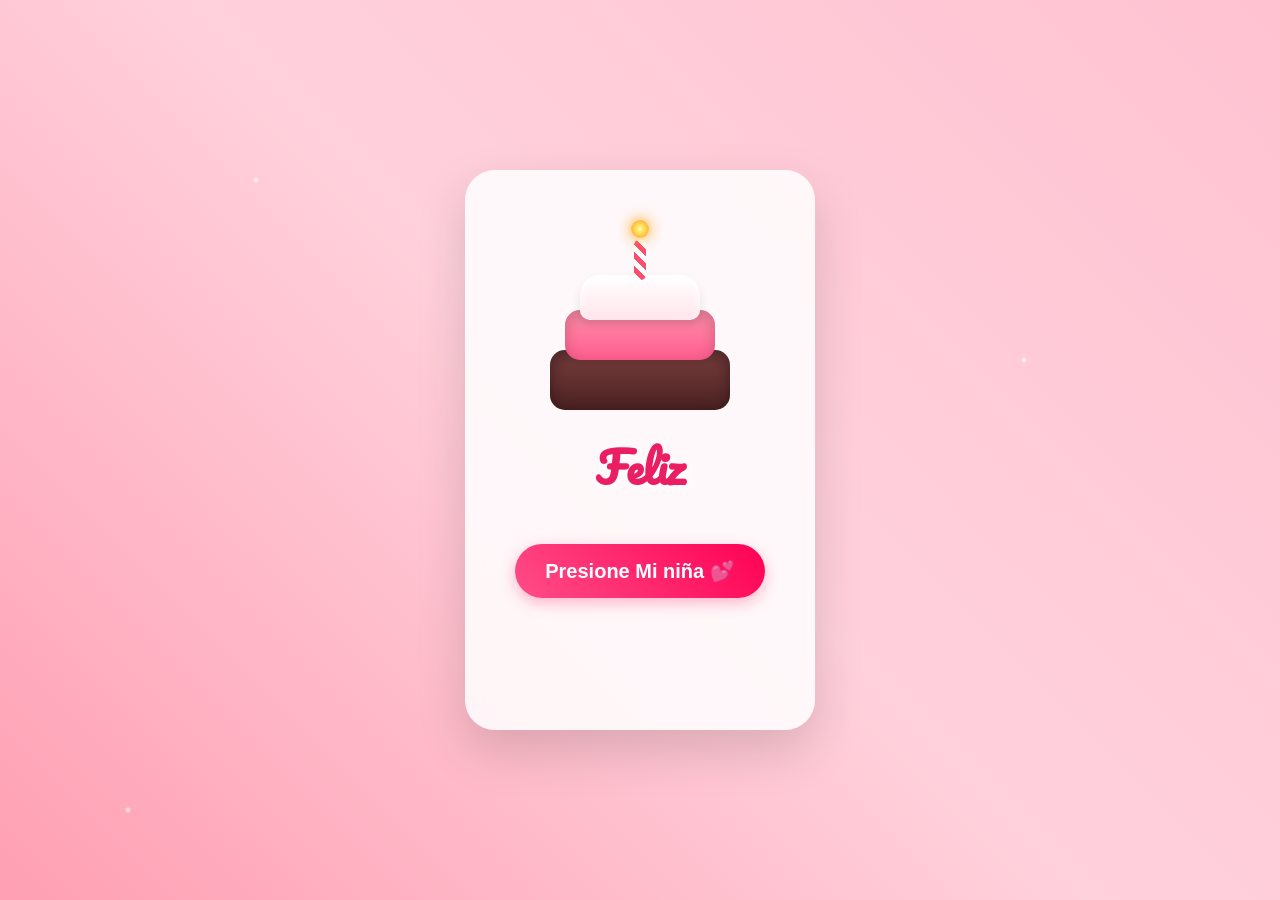
<file: index.html>
<html lang="es">
<head>
  <meta charset="UTF-8">
  <title>Feliz Cumpleaños Princesita</title>
  <link rel="stylesheet" href="style.css">
  <link href="https://fonts.googleapis.com/css2?family=Pacifico&display=swap" rel="stylesheet">
</head>

<body>
  <div id="confeti-container"></div>
  <div class="fondo-decoracion"></div>

  <div class="card">
    <div class="cake">
      <div class="layer base"></div>
      <div class="layer relleno"></div>
      <div class="layer crema"></div>
      <div class="vela"></div>
    </div>

    <h1 id="nombre"></h1>

    <button onclick="sorpresa()">Presione Mi niña 💕</button>

    <p id="mensaje"></p>
  </div>

  <script src="script.js"></script>
</body>
</html>
</file>
<file: style.css>
body{
margin:0;
height:100vh;
display:flex;
justify-content:center;
align-items:center;
background:linear-gradient(180deg,#ff9fb3,#ffc2d1,#ffd6e0);
overflow:hidden;
font-family:Arial;
}

/* PARTICULAS */

.p{
position:absolute;
width:6px;
height:14px;
animation:fall linear infinite;
}

@keyframes fall{
to{
transform:translateY(110vh) rotate(720deg);
}
}

/* CONTENEDOR */

.container{
text-align:center;
z-index:2;
}

/* PASTEL */

.cake{
position:relative;
width:240px;
height:220px;
margin:auto;
animation:appear 1.5s ease;
}

@keyframes appear{
from{transform:scale(.5);opacity:0;}
to{transform:scale(1);opacity:1;}
}

/* CAPAS */

.bottom{
position:absolute;
bottom:0;
width:200px;
height:70px;
left:20px;
background:#7a3b3b;
border-radius:20px;
box-shadow:inset 0 -10px 20px #0005;
}

.middle{
position:absolute;
bottom:65px;
width:170px;
height:60px;
left:35px;
background:#ff7aa2;
border-radius:20px;
box-shadow:inset 0 -8px 15px #0003;
}

.top{
position:absolute;
bottom:120px;
width:140px;
height:55px;
left:50px;
background:#ffd1dc;
border-radius:20px;
}

/* DRIPPING */

.drip{
position:absolute;
bottom:110px;
left:50px;
width:140px;
height:70px;
background:#ffd1dc;
border-radius:40px;
clip-path:polygon(
0 0,100% 0,100% 40%,90% 60%,80% 40%,70% 70%,60% 40%,
50% 60%,40% 40%,30% 70%,20% 40%,10% 60%,0 40%
);
}

/* VELA */

.candle{
position:absolute;
bottom:175px;
left:115px;
width:12px;
height:45px;
background:white;
border-radius:6px;
}

.candle::after{
content:"";
position:absolute;
top:-16px;
left:-2px;
width:16px;
height:16px;
background:radial-gradient(circle,yellow,orange);
border-radius:50%;
animation:fire .6s infinite alternate;
}

@keyframes fire{
from{transform:scale(1);}
to{transform:scale(1.5);}
}

/* TEXTO */

#text{
font-size:60px;
color:#e91e63;
margin-top:30px;
text-shadow:0 10px 20px #fff;
}

/* BOTON */

button{
margin-top:20px;
padding:15px 30px;
font-size:20px;
border:none;
border-radius:30px;
background:#ff4d88;
color:white;
cursor:pointer;
}body {
  margin: 0;
  height: 100vh;
  display: flex;
  justify-content: center;
  align-items: center;
  font-family: Arial, sans-serif;
  overflow: hidden;
  background: linear-gradient(45deg, #ff9fb3, #ffd1dc, #ffc2d1);
}

/* FONDO DECORADO CON BRILLOS MÓVILES */
.fondo-decoracion {
  position: fixed;
  width: 100%;
  height: 100%;
  background-image:
    radial-gradient(circle at 20% 20%, #ffffff88 2px, transparent 3px),
    radial-gradient(circle at 80% 40%, #ffffff88 2px, transparent 3px),
    radial-gradient(circle at 50% 70%, #ffffff88 2px, transparent 3px),
    radial-gradient(circle at 10% 90%, #ffffff88 2px, transparent 3px);
  animation: fondoMove 15s linear infinite;
  z-index: 1;
}

@keyframes fondoMove {
  from { transform: translateY(0); }
  to { transform: translateY(-100px); }
}

/* TARJETA */
.card {
  background: rgba(255, 255, 255, 0.85);
  padding: 60px 50px;
  border-radius: 30px;
  text-align: center;
  box-shadow: 0 20px 50px rgba(0, 0, 0, 0.15);
  position: relative;
  z-index: 10;
  backdrop-filter: blur(10px);
}

/* PASTEL REALISTA */
.cake {
  position: relative;
  width: 220px;
  height: 180px;
  margin: 0 auto 20px auto;
}

/* CAPAS DEL PASTEL */
.layer {
  position: absolute;
  left: 50%;
  border-radius: 15px;
  opacity: 0;
}

.base {
  width: 180px;
  height: 60px;
  background: linear-gradient(to bottom, #7a3e3e, #4a2020);
  bottom: 0;
  box-shadow: 0 5px 15px rgba(0,0,0,0.4) inset;
  z-index: 2;
  animation: fall 0.8s ease-out forwards;
}

.relleno {
  width: 150px;
  height: 50px;
  background: linear-gradient(to bottom, #ff8fab, #ff5d8f);
  bottom: 50px;
  box-shadow: 0 5px 15px rgba(0,0,0,0.2) inset;
  z-index: 3;
  animation: fall 0.8s ease-out forwards;
  animation-delay: 0.5s;
}

.crema {
  width: 120px;
  height: 45px;
  background: linear-gradient(to bottom, #ffffff, #ffe5ec);
  bottom: 90px;
  border-radius: 20px 20px 10px 10px;
  box-shadow: 0 5px 10px rgba(255,255,255,0.8) inset, 0 5px 10px rgba(0,0,0,0.1);
  z-index: 4;
  animation: fall 0.8s ease-out forwards;
  animation-delay: 1s;
}

.vela {
  width: 12px;
  height: 40px;
  background: repeating-linear-gradient(45deg, white, white 5px, #ff4d6d 5px, #ff4d6d 10px);
  position: absolute;
  left: 50%;
  bottom: 130px;
  border-radius: 5px;
  z-index: 5;
  opacity: 0;
  animation: fall 0.8s ease-out forwards;
  animation-delay: 1.5s;
}

.vela::after {
  content: "";
  width: 18px;
  height: 18px;
  background: radial-gradient(circle, #ffff99, #ff9900);
  border-radius: 50%;
  position: absolute;
  top: -20px;
  left: -3px;
  box-shadow: 0 0 15px #ff9900;
  animation: fuego 0.6s infinite alternate;
}

@keyframes fuego {
  from { transform: scale(0.9); opacity: 0.8; }
  to { transform: scale(1.2); opacity: 1; }
}

@keyframes fall {
  from {
    transform: translate(-50%, -150px);
    opacity: 0;
  }
  to {
    transform: translate(-50%, 0);
    opacity: 1;
  }
}

/* TEXTO */
#nombre {
  font-family: 'Pacifico', cursive, Arial; /* Fuente elegante */
  font-size: 42px;
  color: #e91e63;
  margin: 10px 0 20px 0;
  min-height: 65px;
  text-shadow: 2px 2px 5px rgba(255,255,255,0.9);
}

/* BOTON */
button {
  padding: 15px 30px;
  border: none;
  border-radius: 30px;
  background: linear-gradient(45deg, #ff4d88, #ff0055);
  color: white;
  font-size: 20px;
  font-weight: bold;
  cursor: pointer;
  box-shadow: 0 5px 15px rgba(255, 77, 136, 0.4);
  transition: transform 0.2s, box-shadow 0.2s;
}

button:hover {
  transform: scale(1.1);
  box-shadow: 0 8px 20px rgba(255, 77, 136, 0.6);
}

#mensaje {
  font-size: 22px;
  color: #e91e63;
  font-weight: bold;
  margin-top: 20px;
  min-height: 30px;
  opacity: 0;
  transition: opacity 1s, transform 1s;
}

/* CONFETI */
.confeti {
  position: fixed;
  width: 12px;
  height: 12px;
  top: -20px;
  z-index: 50;
}

/* CORAZONES EXPLOTANDO */
.corazon {
  position: fixed;
  font-size: 35px;
  z-index: 100;
  transform: translate(-50%, -50%) scale(0);
  animation: boom 1.5s ease-out forwards;
}

@keyframes boom {
  0% { 
    transform: translate(-50%, -50%) scale(0); 
    opacity: 1; 
  }
  50% { 
    transform: translate(calc(-50% + var(--tx)), calc(-50% + var(--ty))) scale(1.5); 
    opacity: 1; 
  }
  100% { 
    transform: translate(calc(-50% + var(--tx)), calc(-50% + var(--ty))) scale(0); 
    opacity: 0; 
  }
}
</file>
